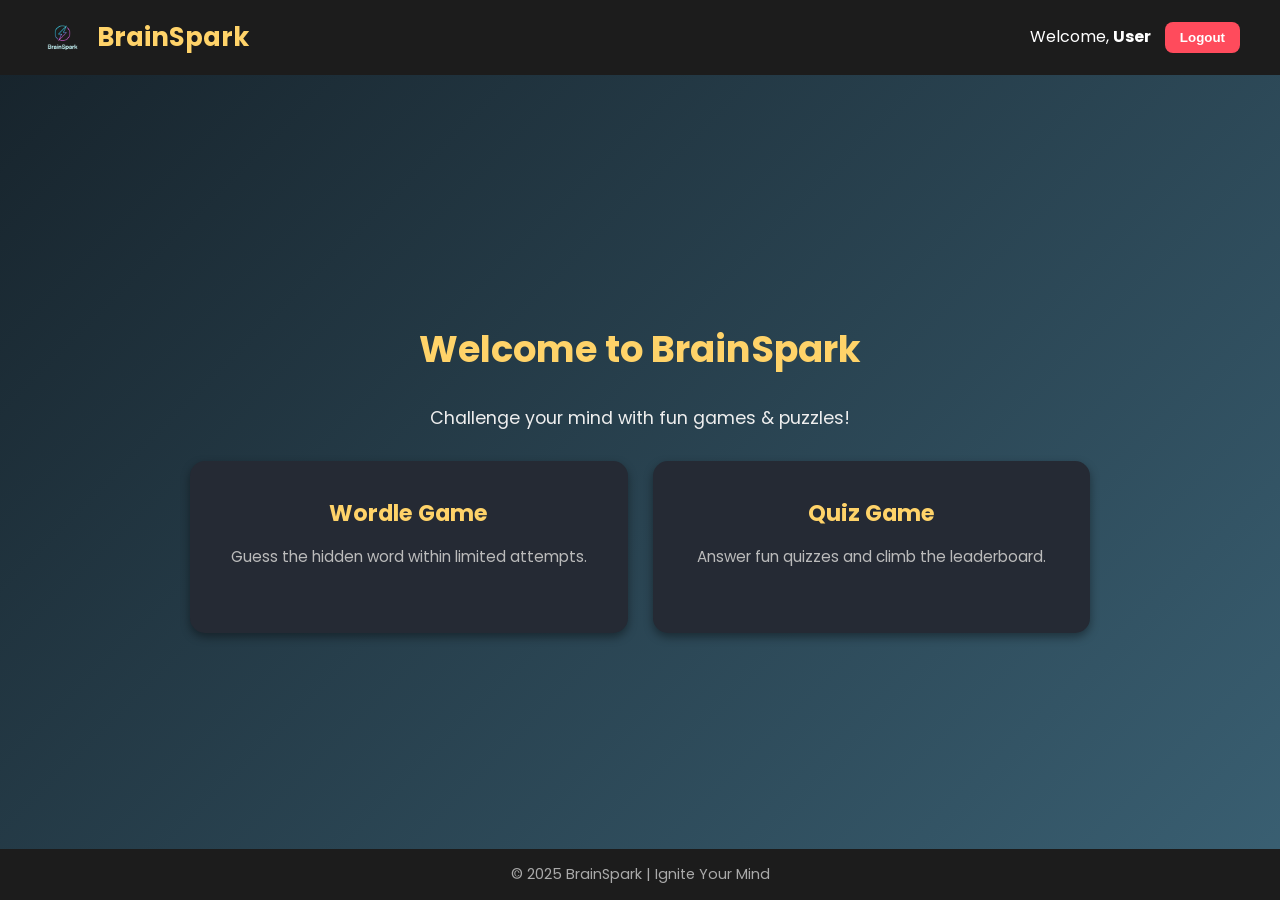
<file: home.html>
<!DOCTYPE html>
<html lang="en">
<head>
  <meta charset="UTF-8">
  <meta name="viewport" content="width=device-width, initial-scale=1.0">
  <title>BrainSpark - Home</title>
  <style>
    @import url('https://fonts.googleapis.com/css2?family=Poppins:wght@400;600;800&display=swap');

    body {
      margin: 0;
      font-family: 'Poppins', sans-serif;
      background: linear-gradient(135deg, #16222A, #3A6073);
      color: #fff;
      display: flex;
      flex-direction: column;
      min-height: 100vh;
    }

    header {
      padding: 15px 40px;
      background: #1c1c1c;
      display: flex;
      justify-content: space-between;
      align-items: center;
    }

    .brand {
      display: flex;
      align-items: center;
      gap: 12px;
    }

    .brand img {
      width: 45px;
      height: 45px;
      border-radius: 50%;
    }

    .brand h1 {
      font-size: 1.6rem;
      color: #ffd369;
      margin: 0;
    }

    .user-info {
      font-size: 1rem;
    }

    .logout {
      background: #ff4b5c;
      color: #fff;
      border: none;
      padding: 8px 15px;
      border-radius: 8px;
      cursor: pointer;
      font-weight: bold;
      margin-left: 10px;
      transition: 0.3s ease;
    }

    .logout:hover {
      background: #d63342;
    }

    main {
      flex: 1;
      display: flex;
      flex-direction: column;
      justify-content: center;
      align-items: center;
      text-align: center;
      padding: 40px 20px;
    }

    main h2 {
      font-size: 2.3rem;
      margin-bottom: 10px;
      color: #ffd369;
    }

    main p {
      margin-bottom: 30px;
      color: #eee;
      font-size: 1.1rem;
    }

    .card-container {
      display: grid;
      grid-template-columns: repeat(auto-fit, minmax(260px, 1fr));
      gap: 25px;
      width: 100%;
      max-width: 900px;
    }

    .card {
      background: #252a34;
      padding: 35px 25px;
      border-radius: 15px;
      box-shadow: 0px 4px 10px rgba(0,0,0,0.4);
      transition: transform 0.3s ease, background 0.3s ease;
      cursor: pointer;
    }

    .card:hover {
      transform: translateY(-8px);
      background: #2f3640;
    }

    .card h3 {
      margin: 0 0 12px 0;
      color: #ffd369;
      font-size: 1.4rem;
    }

    .card p {
      font-size: 0.95rem;
      color: #bbb;
    }

    footer {
      padding: 15px;
      text-align: center;
      background: #1c1c1c;
      font-size: 0.9rem;
      color: #aaa;
    }
  </style>
</head>
<body>
  <header>
    <div class="brand">
      <img src="logo.png" alt="BrainSpark Logo">
      <h1>BrainSpark</h1>
    </div>
    <div class="user-info">
      Welcome, <strong>User</strong> 
      <button class="logout">Logout</button>
    </div>
  </header>

  <main>
    <h2>Welcome to BrainSpark</h2>
    <p>Challenge your mind with fun games & puzzles!</p>

    <div class="card-container">
      <div class="card" onclick="window.location.href='wordle.html'">
        <h3>Wordle Game</h3>
        <p>Guess the hidden word within limited attempts.</p>
      </div>
      <div class="card" onclick="window.location.href='quiz.html'">
        <h3>Quiz Game</h3>
        <p>Answer fun quizzes and climb the leaderboard.</p>
      </div>
    </div>
  </main>

  <footer>
    © 2025 BrainSpark | Ignite Your Mind
  </footer>
</body>
</html>
</file>
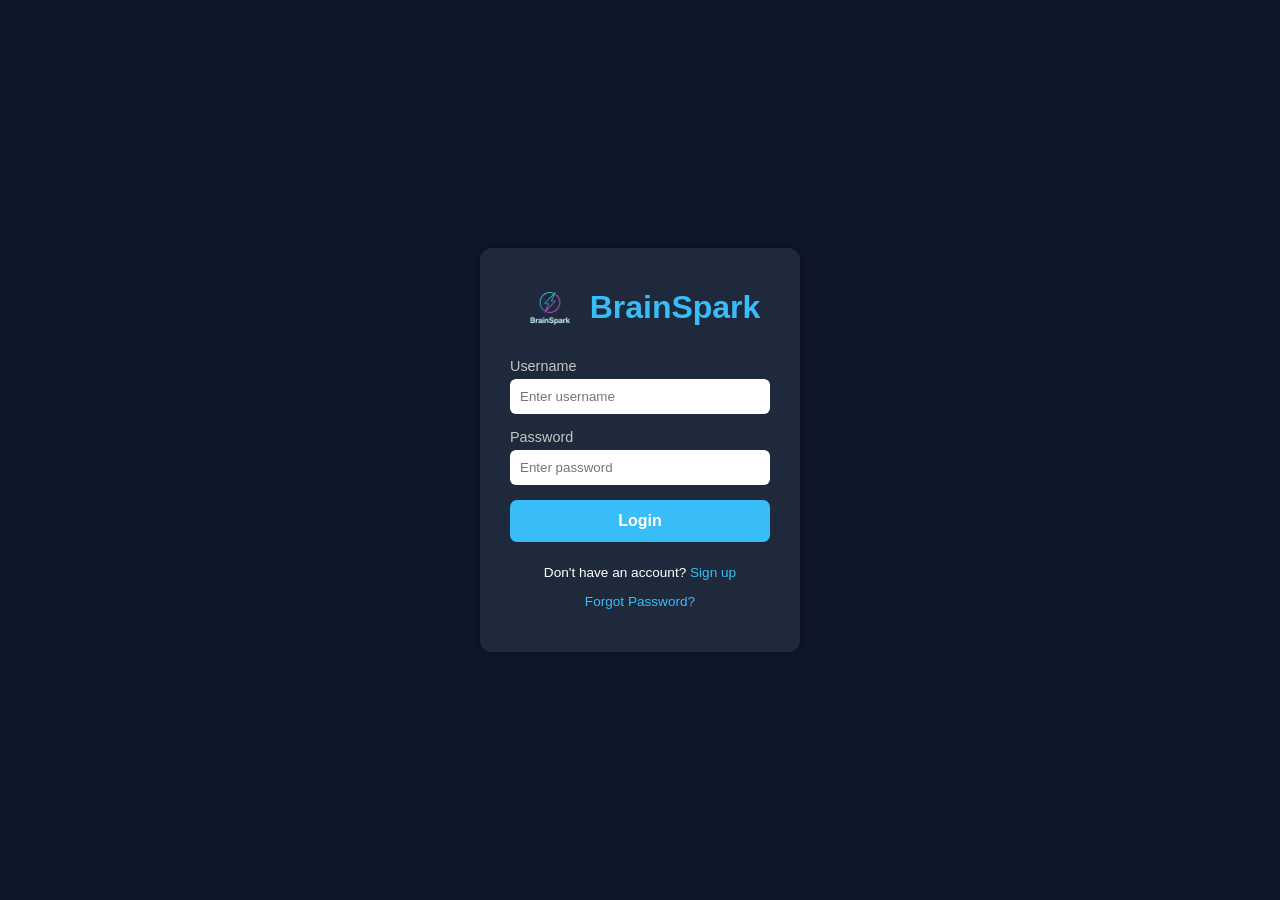
<file: login.html>
<!DOCTYPE html>
<html lang="en">

<head>
    <meta charset="UTF-8">
    <meta name="viewport" content="width=device-width, initial-scale=1.0">
    <title>BrainSpark | Login</title>
    <style>
        * {
            box-sizing: border-box;
        }

        body {
            margin: 0;
            font-family: "Poppins", sans-serif;
            background-color: #0f172a;
            color: white;
            display: flex;
            justify-content: center;
            align-items: center;
            height: 100vh;
        }

        .login-container {
            background: #1e293b;
            padding: 30px;
            border-radius: 12px;
            width: 320px;
            display: flex;
            flex-direction: column;
            align-items: center;
            box-shadow: 0 0 15px rgba(0, 0, 0, 0.4);
        }

        .brand {
            display: flex;
            align-items: center;
            margin-bottom: 20px;
        }

        .logo {
            height: 60px;
            width: 60px;
            margin-right: 10px;
        }

        .logo-title {
            font-size: 2rem;
            color: #38bdf8;
        }

        .login-container h2 {
            margin: 10px 0;
            color: #38bdf8;
        }

        .login-form {
            width: 100%;
            display: flex;
            flex-direction: column;
        }

        .login-form label {
            font-size: 0.9rem;
            margin-bottom: 5px;
            color: #c5c5c5;
        }

        .login-form input {
            padding: 10px;
            margin-bottom: 15px;
            border: none;
            border-radius: 6px;
            outline: none;
        }

        .login-form input:focus {
            border: 2px solid #38bdf8;
        }

        .login-btn {
            background-color: #38bdf8;
            color: white;
            border: none;
            padding: 12px;
            font-size: 1rem;
            font-weight: 600;
            border-radius: 7px;
            cursor: pointer;
            transition: 0.2s;
        }

        .login-btn:hover {
            background-color: #0ea5e9;
        }

        .extra-links {
            margin-top: 10px;
            font-size: 0.85rem;
            text-align: center;
        }

        .extra-links a {
            color: #38bdf8;
            text-decoration: none;
        }

        .extra-links a:hover {
            text-decoration: underline;
        }
    </style>
</head>

<body>
    <div class="login-container">
        <div class="brand">
            <img src="logo.png" alt="BrainSpark Logo" class="logo">
            <h2 class="logo-title">BrainSpark</h2>
        </div>

        <form class="login-form">
            <label for="username">Username</label>
            <input type="text" id="username" placeholder="Enter username" required>

            <label for="password">Password</label>
            <input type="password" id="password" placeholder="Enter password" required>

            <button type="submit" class="login-btn">Login</button>
        </form>

        <div class="extra-links">
            <p>Don't have an account? <a href="signup.html">Sign up</a></p>
            <p><a href="#">Forgot Password?</a></p>
        </div>
    </div>
</body>

</html>
</file>
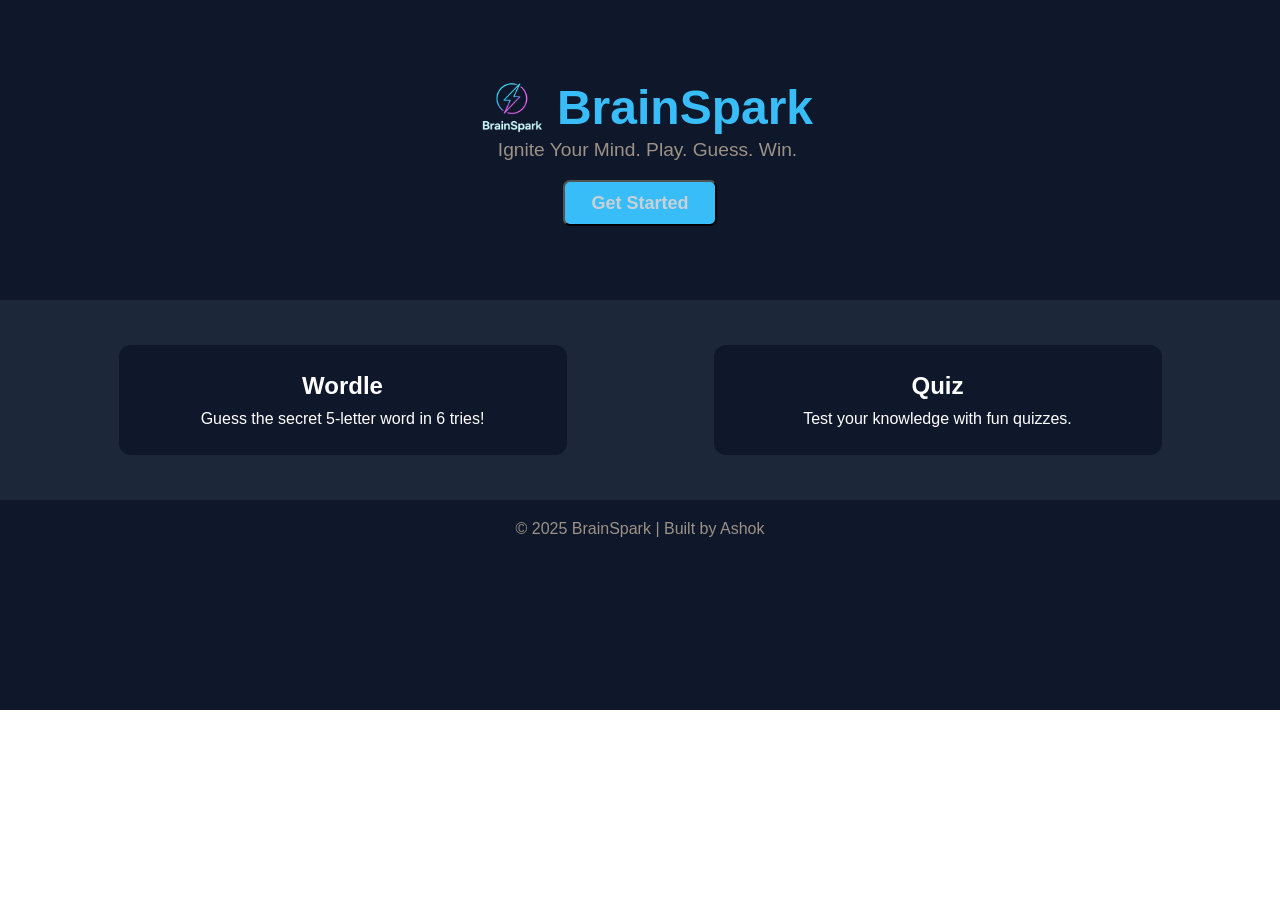
<file: myindex.html>
<!DOCTYPE html>
<html lang="en">

<head>
    <meta charset="UTF-8">
    <meta name="viewport" content="width=device-width, initial-scale=1.0">
    <title>BrainSpark</title>
    <!-- css started -->
    <style>
        * {
            box-sizing: border-box;
        }

        html,
        body {
            margin: 0;
            padding: 0;
            font-family: "Poppins", sans-serif;

        }

        .hero {

            height: 300px;
            width: 100%;
            background: #0f172a;
            display: flex;
            justify-content: center;
            align-items: center;
        }

        .container {
            height: 90%;
            width: 30%;
            display: flex;
            flex-direction: column;
            justify-content: center;
            align-items: center;
        }

        .brand {
            display: flex;
            justify-content: center;
            align-items: center;
            height: 25%;
            width: 80%;
        }

        .logo {
            height: 10vh;
            width: 10vh;
        }

        .logo-title {
            color: #38bdf8;
            font-size: 3rem;
        }

        .tagline {
            color: rgb(156, 146, 133);
            font-size: 1.2rem;
            margin-top: -2px;
            margin-left: 15px;
        }

        .start_button {
            height: 17%;
            width: 40%;
            border-radius: 7px;
            background-color: #38bdf8;
            color: aliceblue;
            font-weight: 600;
            font-size: large;
            cursor: pointer;
            transition: transform 0.2s ease;
        }

        .start_button:hover {
            transform: scale(1.03);
        }


        /* mid section */

        .container_cards {

            display: flex;
            background-color: #1c283a;
            ;
            justify-content: space-around;
            align-items: center;
            height: 200px;
            width: 100%;

        }

        .card {
            display: flex;
            flex-direction: column;
            justify-content: center;
            align-items: center;
            background-color: #0f172a;
            height: 55%;
            width: 35%;
            border-radius: 12px;

        }

        .card--wordle {
            margin-right: -45px;
        }

        .card--quiz {
            margin-left: -45px;
        }

        .card a {
            display: flex;
            /* let the link behave like the card’s content */
            flex-direction: column;
            justify-content: center;
            align-items: center;

            text-decoration: none;
            /* remove underline */
            color: white;
            /* keep the card text color */
            height: 100%;
            width: 100%;

        }

        .card {
            cursor: pointer;
            transition: transform 0.2s ease;
        }

        .card:hover {
            transform: scale(1.03);
        }



        /* footer */

        .footer {

            text-align: center;
            background-color: #0f172a;
            color: rgb(156, 146, 133);
            height: 210px;
            padding-top: 20px;
        }



        


    </style>

</head>

<body>

    <header class="hero">
        <div class="container">
            <div class="brand">
                <img src="logo.png" alt="BrainSpark-Logo" class="logo">
                <h2 class="logo-title">BrainSpark</h2>
            </div>
            <p class="tagline">Ignite Your Mind. Play. Guess. Win.</p>
           <button class="start_button"><a href="login.html" style="text-decoration: none; color: rgb(201, 209, 214);"> Get Started</a></button>
        </div>

    </header>
    <!-- header end  -->

    <!-- body starts -->


    <section id="games" class="section-games">
        <div class="container_cards">
            <div class="card card--wordle">
                <a href="wordle.html">
                    <h2 style="margin: 0px;padding: 5px;">Wordle</h2>
                    <p style="margin: 0px;padding: 5px;">Guess the secret 5-letter word in 6 tries!</p>
                </a>
            </div>
            <div class="card card--quiz">
                <a href="quiz.html">
                    <h2 style="margin: 0px;padding: 5px;">Quiz</h2>
                    <p style="margin: 0px;padding: 5px;">Test your knowledge with fun quizzes.</p>
                </a>
            </div>
        </div>
    </section>

    <footer class="footer">
        © 2025 BrainSpark | Built by Ashok
    </footer>


</body>

</html>
</file>
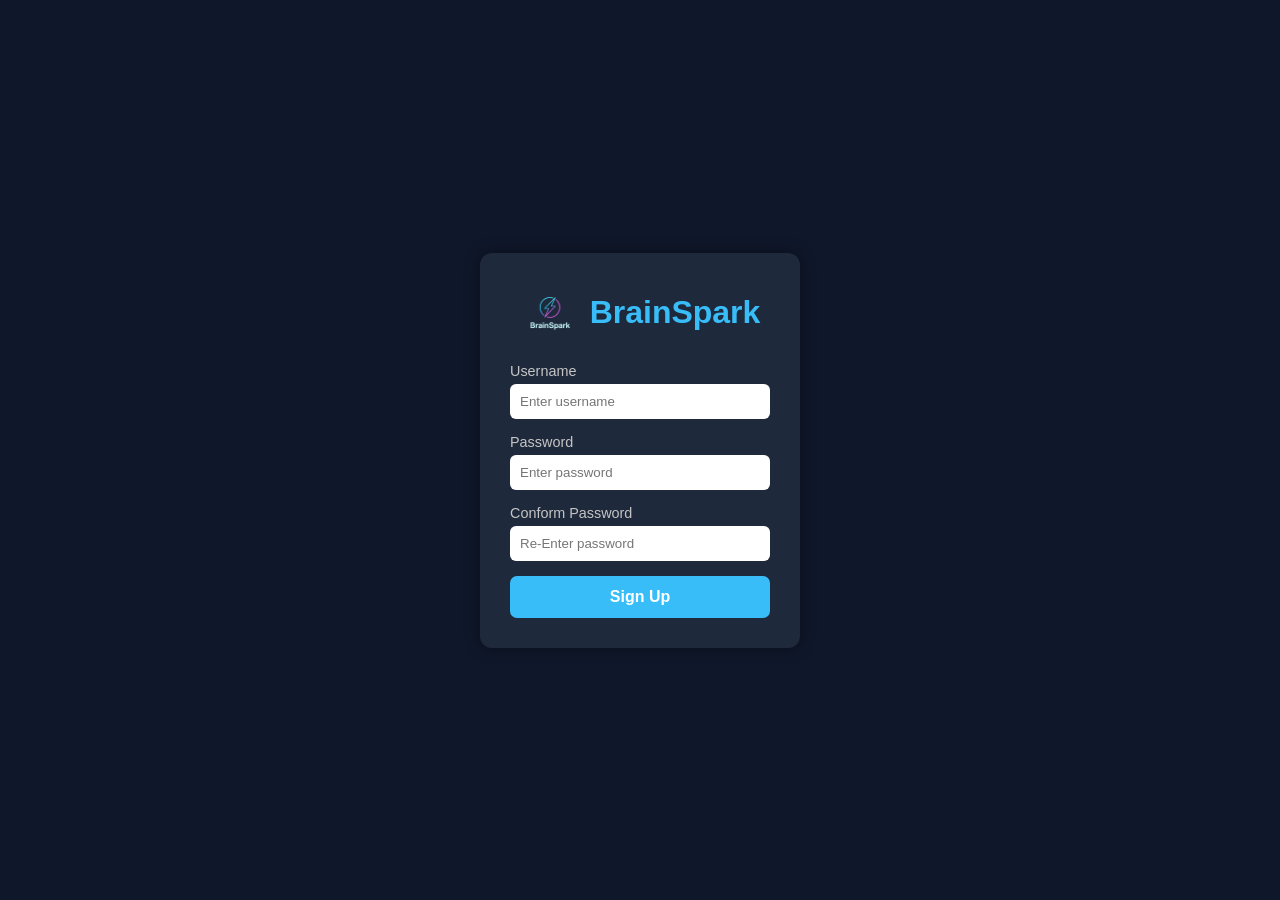
<file: signup.html>
<?php

?>


<!DOCTYPE html>
<html lang="en">

<head>
    <meta charset="UTF-8">
    <meta name="viewport" content="width=device-width, initial-scale=1.0">
    <title>BrainSpark | SignUp</title>
    <style>
        * {
            box-sizing: border-box;
        }

        body {
            margin: 0;
            font-family: "Poppins", sans-serif;
            background-color: #0f172a;
            color: white;
            display: flex;
            justify-content: center;
            align-items: center;
            height: 100vh;
        }

        .signup-container {
            background: #1e293b;
            padding: 30px;
            border-radius: 12px;
            width: 320px;
            display: flex;
            flex-direction: column;
            align-items: center;
            box-shadow: 0 0 15px rgba(0, 0, 0, 0.4);
        }

        .brand {
            display: flex;
            align-items: center;
            margin-bottom: 20px;
        }

        .logo {
            height: 60px;
            width: 60px;
            margin-right: 10px;
        }

        .logo-title {
            font-size: 2rem;
            color: #38bdf8;
        }

        .signup-container h2 {
            margin: 10px 0;
            color: #38bdf8;
        }

        .signup-form {
            width: 100%;
            display: flex;
            flex-direction: column;
        }

        .signup-form label {
            font-size: 0.9rem;
            margin-bottom: 5px;
            color: #c5c5c5;
        }

        .signup-form input {
            padding: 10px;
            margin-bottom: 15px;
            border: none;
            border-radius: 6px;
            outline: none;
        }

        .signup-form input:focus {
            border: 2px solid #38bdf8;
        }

        .signup-btn {
            background-color: #38bdf8;
            color: white;
            border: none;
            padding: 12px;
            font-size: 1rem;
            font-weight: 600;
            border-radius: 7px;
            cursor: pointer;
            transition: 0.2s;
        }

        .signup-btn:hover {
            background-color: #0ea5e9;
        }

       
       
    </style>
</head>

<body>
    <div class="signup-container">
        <div class="brand">
            <img src="logo.png" alt="BrainSpark Logo" class="logo">
            <h2 class="logo-title">BrainSpark</h2>
        </div>

        <form class="signup-form">
            <label for="username">Username</label>
            <input type="text" id="username" placeholder="Enter username" required>

            <label for="password">Password</label>
            <input type="password" id="password" placeholder="Enter password" required>
            <label for="cpassword">Conform Password</label>
            <input type="cpassword" id="cpassword" placeholder="Re-Enter password" required>

            <button type="submit" class="signup-btn">Sign Up</button>
        </form>

        
    </div>
</body>

</html>
</file>
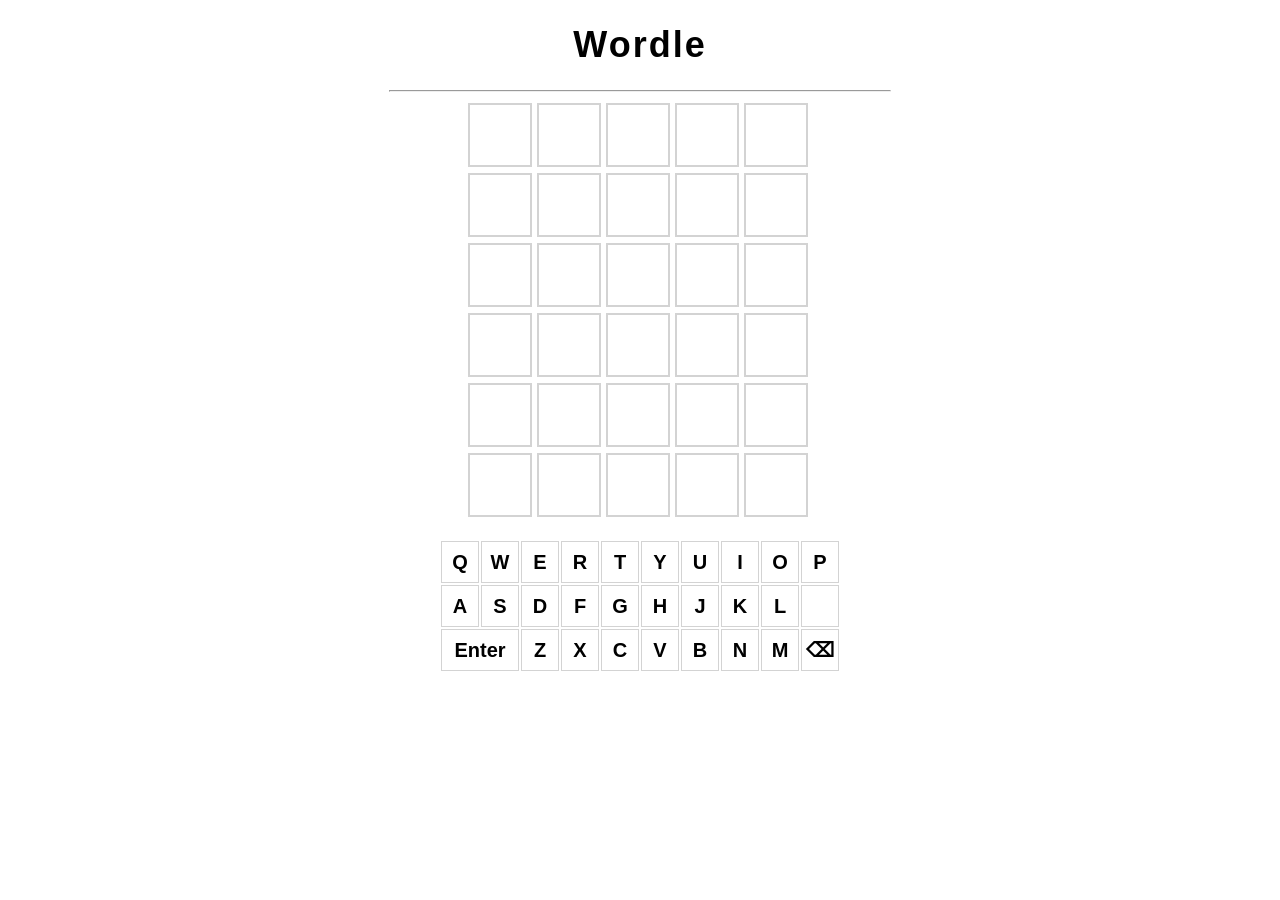
<file: games/wordle/1wordle.html>
<!DOCTYPE html>
<html lang="en">
<head>
    <meta charset="UTF-8">
    <meta name="viewport" content="width=device-width, initial-scale=1.0">
    <title>Wordle | BrainSpark</title>

    <link rel="stylesheet" href="1wordle.css">

    <!-- Your word list loader -->
    <script src="getwords.php"></script>
</head>

<body>

    <div class="container">
        <h1 id="title">Wordle</h1>
        <hr class="divider">

        <div id="board"></div>

        <h2 id="answer"></h2>
    </div>

    <script src="1wordle.js"></script>
</body>
</html>
</file>
<file: games/wordle/1wordle.css>
body {
    font-family: Arial, Helvetica, sans-serif;
    text-align: center;
}

hr {
    width: 500px;
}

#title {
    font-size: 36px;
    font-weight: bold;
    letter-spacing: 2px;
}

#board {
    width: 350px;
    height: 420px;
    margin: 0 auto;
    margin-top: 3px;
    display: flex;
    flex-wrap: wrap;
}

.tile {
    /* Box */
    border: 2px solid lightgray;
    width: 60px;
    height: 60px;
    margin: 2.5px;

    /* Text */
    color: black;
    font-size: 36px;
    font-weight: bold;
    display: flex;
    justify-content: center;
    align-items: center;
}

.correct {
    background-color: #6AAA64;
    color: white;
    border-color: white;
}

.present {
    background-color: #C9B458;
    color: white;
    border-color: white;
}

.absent {
    background-color: #787C7E;
    color: white;
    border-color:white;
}


.keyboard-row {
    width: 400px;

    margin: 0 auto;
    display: flex;
    flex-wrap: wrap;
}

.key-tile {
    width: 36px;
    height: 40px;
    margin: 1px;
    border: 1px solid lightgray;

    /* Text */
    font-size: 20px;
    font-weight: bold;
    display: flex;
    justify-content: center;
    align-items: center;
}

.enter-key-tile {
    width: 76px;
    height: 40px;
    margin: 1px;
    border: 1px solid lightgray;

    /* Text */
    font-size: 20px;
    font-weight: bold;
    display: flex;
    justify-content: center;
    align-items: center;
}
</file>
